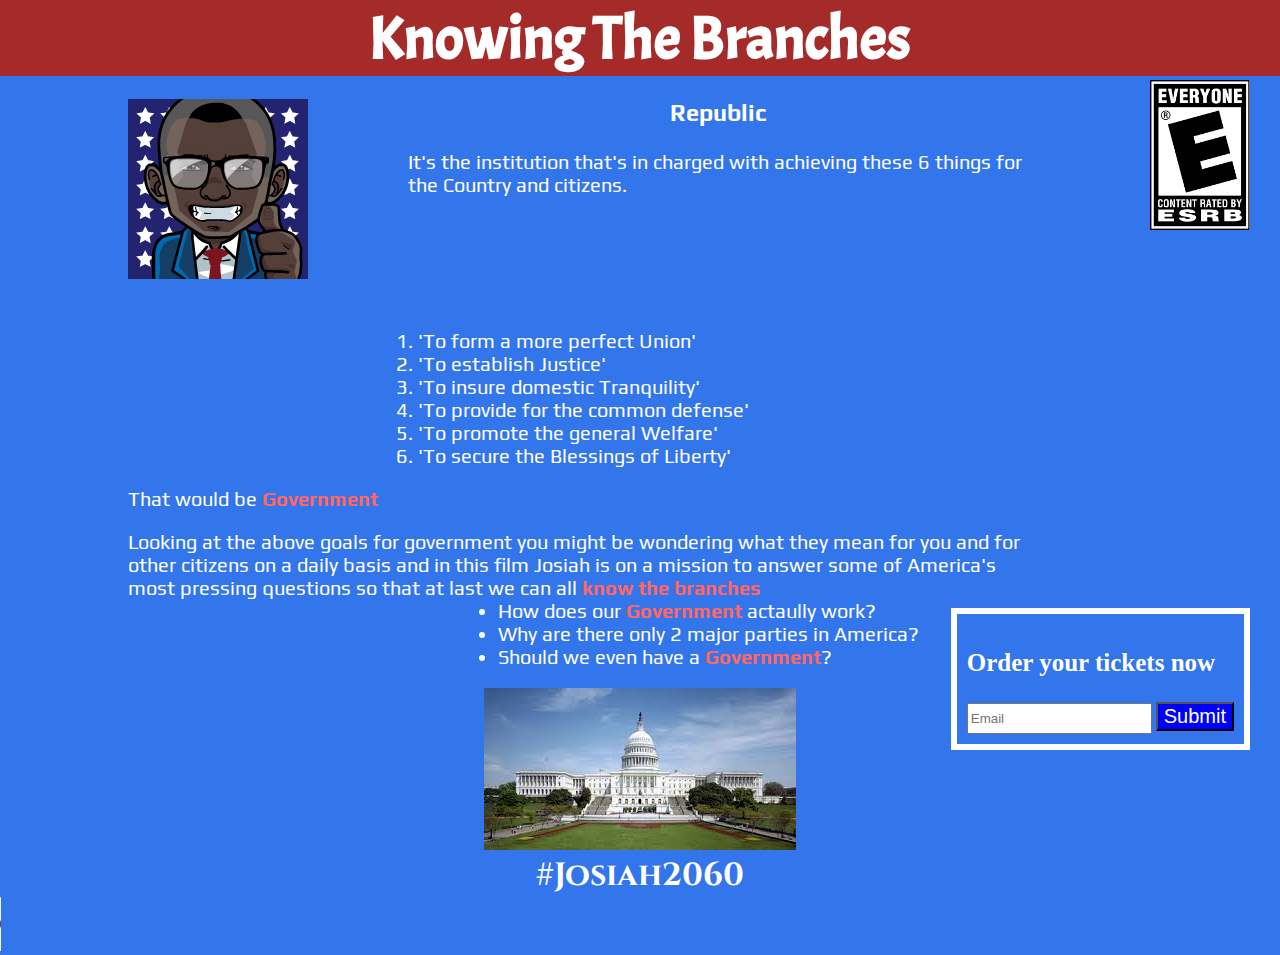
<file: index.html>
<!--ESRB.png - http://visihow.com/images/thumb/3/38/Julian_ESRB_03.png/160px-Julian_ESRB_03.png -->
<!--capital.png - https://upload.wikimedia.org/wikipedia/commons/b/b2/United_States_Capitol_-_west_front.jpg -->
<!--josiah.png - by Josiah ElBey-->
<!DOCTYPE html>
<html>

<head>
  <meta charset="UTF-8">
  <title>title</title>
  <link rel="stylesheet" href="style.css" type="text/css">

  <link href="https://fonts.googleapis.com/css?family=Acme|Play|Cinzel" rel="stylesheet">

</head>

<body>

  <div class="title">
    <h1>Knowing The Branches</h1>
  </div>


  <div id="container">
    <img id="rating" src="images/ESRB.png" />

    <div class="content_item">
      <img id="jo" src="images/josiah.png" />


      <div class="text_item">
        <h3 class="subheading">Republic</h3>

        <p id="text"> It's the institution that's in charged with achieving these 6 things for the Country and citizens.</p>
        <div class="questions">
          <ol>
            <li>'To form a more perfect Union' </li>
            <li>'To establish Justice' </li>
            <li>'To insure domestic Tranquility'</li>
            <li>'To provide for the common defense'</li>
            <li>'To promote the general Welfare'</li>
            <li>'To secure the Blessings of Liberty'</li>
          </ol>
        </div>
        That would be <span class="redText"> Government </span>
        <p>
          Looking at the above goals for government you might be wondering what they mean for you and for other citizens on a daily basis and in this film Josiah is on a mission to answer some of America's most pressing questions so that at last we can all  <span class=redText> know the branches</span> 
  
      </div>
      <!-- text_item end -->
 </div>



    <div class="content_item">

     <div class="text_item" id="questions">

        <ul id="ul_questions">

          <li>How does our <span class="redText">Government</span> actaully work?</li>
          <li>Why are there only 2 major parties in America?</li>
          <li>Should we even have a <span class="redText">Government</span>?</li>
        </ul>
    </div>

  </div>

  <div id="capital_container">
    <img id="img_capital" src="images/capital.jpg" />
  </div>



  <form id="form_order" action="http://www.w3schools.com/action_page.php" method="get">

    

    <strong><p id = "order">Order your tickets now</p></strong>
    <input id="input_offer" type="text" name="Offer" placeholder="Email" required>
    <input class="button" type="submit" value="Submit">
    </div>
   
      <h1>
        <div id="promo"> #Josiah2060 </div>
      </h1>

 <audio controls>
        <source src = "knowingthebranchesAudio.mp3" type = "audio/mp3">
        Your browser does not support the audio element.
        
    </audio> 

    
</body>

</html>
</file>
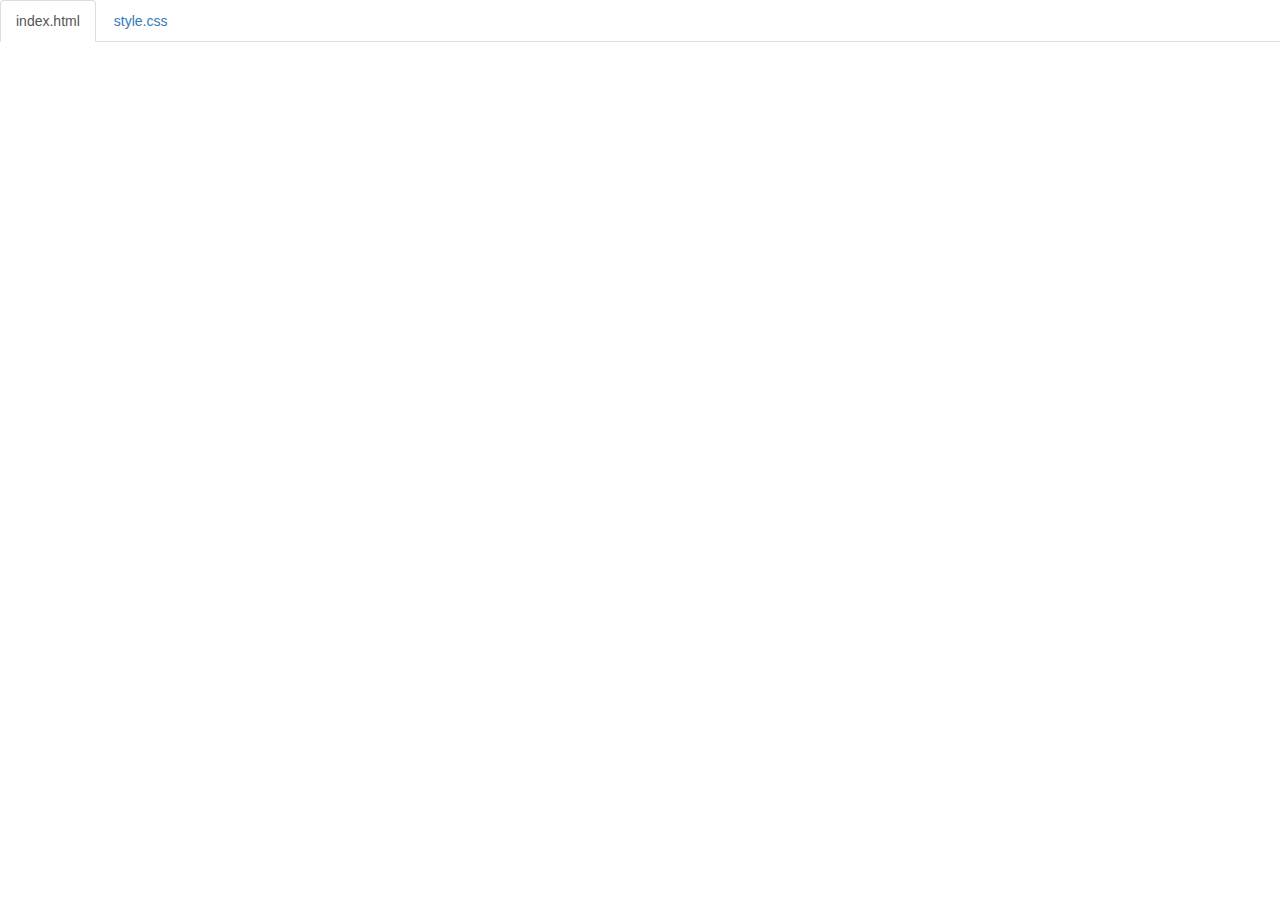
<file: code.html>
<!DOCTYPE html>
<html lang="en">

<head>
    <title>Code</title>
    <meta charset="utf-8">
    <meta name="viewport" content="width=device-width, initial-scale=1">
    <link rel="stylesheet" href="https://maxcdn.bootstrapcdn.com/bootstrap/3.3.6/css/bootstrap.min.css">
    <script src="https://ajax.googleapis.com/ajax/libs/jquery/1.12.0/jquery.min.js"></script>
    <script src="https://maxcdn.bootstrapcdn.com/bootstrap/3.3.6/js/bootstrap.min.js"></script>
    <style>
        body {
            padding-top: 50px;
        }
        .navbar-fixed-top {
            background-color: white;
        }
    </style>
</head>

<body>

<!--
The section below puts tabs at the top of the page.
As long as your files are index.html and style.css,
you don't need to change anything below.

If you have any other files, make sure you follow the structure below.
-->

    <div class="container-fluid">
        <ul class="nav nav-tabs navbar-fixed-top">
            <li class="active"><a href="#index">index.html</a></li>
            <li><a href="#style">style.css</a></li>
        </ul>

<!-- 
URL structure:
https://gist-it.appspot.com/github/OWNERSUSERNAME/REPONAME/raw/master/FILEPATH?footer=0

DIRECTIONS:
1. Copy the URL above
2. Paste it both places where you see URL below, i.e. script src="URL"
3. Replace the CAPITALIZED info with your info.

EXAMPLE: 
https://gist-it.appspot.com/github/bmuellerhstat/website-portfolio-example/raw/master/index.html?footer=0
-->
        <div class="tab-content">
            <div id="index" class="tab-pane fade in active">
                <script src="https://gist-it.appspot.com/github/josiahe2793/movie-project-knowing-the-branches/raw/master/index.html?footer=0"></script>
            </div>
            <div id="style" class="tab-pane fade">
                <script src="https://gist-it.appspot.com/github/josiahe2793/movie-project-knowing-the-branches/raw/master/style.css?footer=0"></script>
            </div>
        </div>
    </div>

    <script>
        $(document).ready(function() {
            $(".nav-tabs a").click(function() {
                $(this).tab('show');
            });
            $('.nav-tabs a').on('shown.bs.tab', function(event) {
                var x = $(event.target).text(); // active tab
                var y = $(event.relatedTarget).text(); // previous tab
                $(".act span").text(x);
                $(".prev span").text(y);
            });
            
            // custom code font-size (feel free to change this)
            $('pre').css('font-size','16px');
        });
    </script>

</body>

</html>
</file>
<file: style.css>
body{
    background-color:#3375ea;
    padding:0px;
    margin:0px;
  
}
.title{
    color: white;
    text-align: center;
    font-family:Acme;
    background-color: brown;
    font-size: 30px;
    width:100%;
    
}

h1{
    margin: 0px;
}

.subheading{
    text-align:center;
}

.content_item{
    color: white;
    margin:0 5% 0 10%;
    font-family: Play; 
    font-size:20px;
    max-width:900px;
    
}


#questions{
    margin-left: 250px;
}

#ul_questions{
    margin-left:80px;
    margin-top:-20px;
}

li{
    text-align: left;
    clear:both;
}

#capital_container{
    width: 100%;
    text-align: center;
}

.questions{
    max-width:500px;
    margin:0 auto;
    text-align:left;
    color:white;

}

#form_order{
    color:white;
    position:absolute;
    bottom:150px;
    right:30px;
    border:solid 6px white;
    padding:10px;
    
}

.button{
    background-color: blue;
    color:white;
    font-size: 20px;
}

#input_offer{
    height:25px;
}

#order{
    font-size: 25px;
}
#rating{ 
    position:absolute;
    left:1150px;
    top:130px;
    width:100px;
    height: 150px;
    margin-top: -50px;
    margin-right: -10px; 
} 

#jo{
    float:left;
    margin-right:100px; 
    margin-bottom:50px;
}

.redText{
    color:#ff6666;
    font-weight:bold;
    
}


.questions{
    margin-left: 250px;
    padding:0px;
}

#cap {
    float:left;
}

#promo{ 
    text-align:center;
    font-family: Cinzel;
    color:white;
}
</file>
